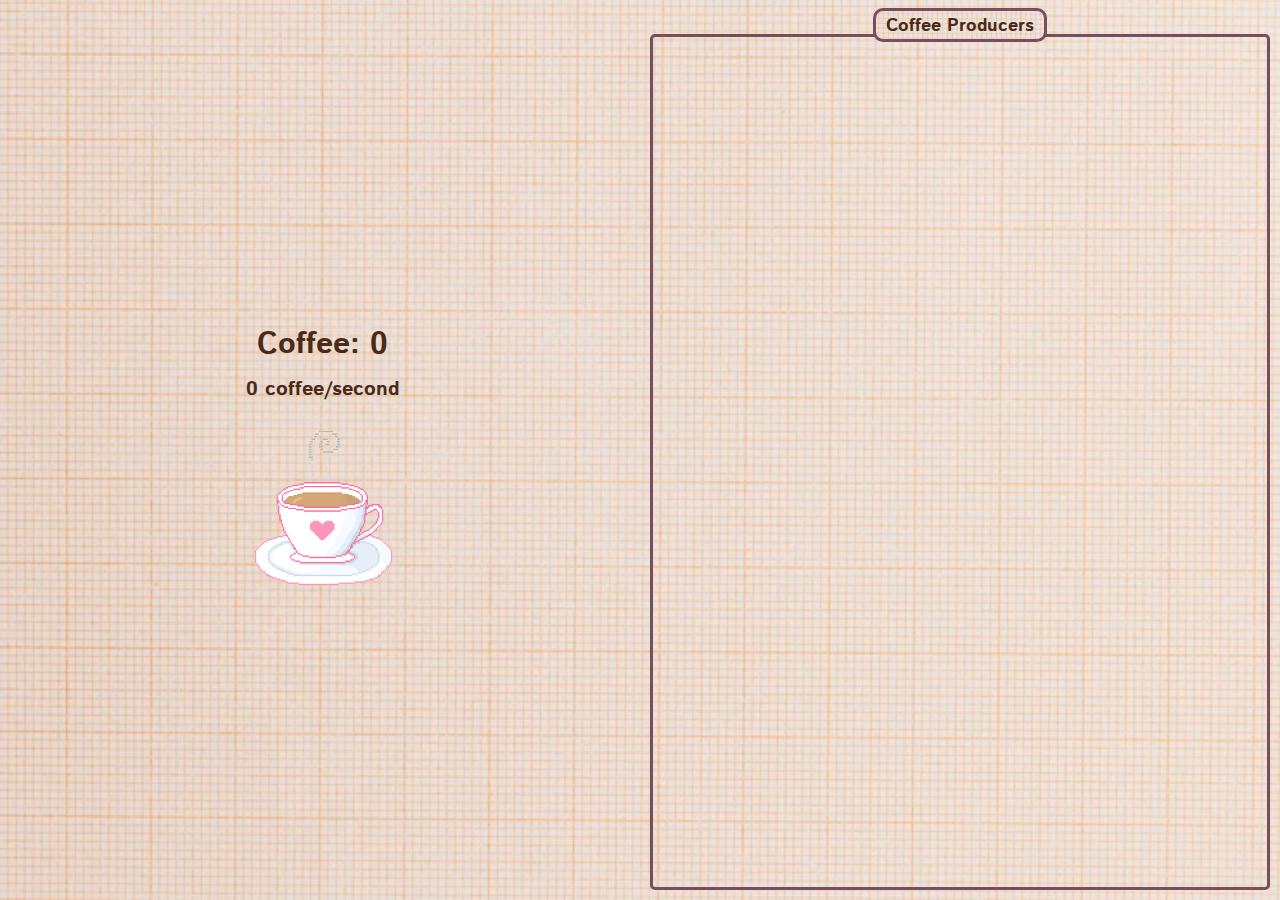
<file: coffee-clicker-game/index.html>
<!DOCTYPE html>
<html lang="en">

<head>
  <meta charset="UTF-8">
  <link rel="stylesheet" type="text/css" href="style.css">
  <link rel="stylesheet" href="https://fonts.googleapis.com/css?family=Istok+Web">
  <title>Coffee Clicker</title>
</head>

<body>
  <div class="column-container">
    <div class="column">
      <div class="container left">
        <div class="counter-container">Coffee: <span id="coffee_counter">0</span></div>
        <div class="cps-container"><span id="cps">0</span> coffee/second</div>
        <div id="big_coffee"><img src="coffee.gif" alt="coffee cup" /></div>
      </div>
    </div>
    <div class="column">
      <div class="column-header">Coffee Producers</div>
      <div class="container right" id="producer_container">
      </div>
    </div>
    <script type="text/javascript" src="data.js"></script>
    <script type="text/javascript" src="script.js"></script>
</body>

</html>
</file>
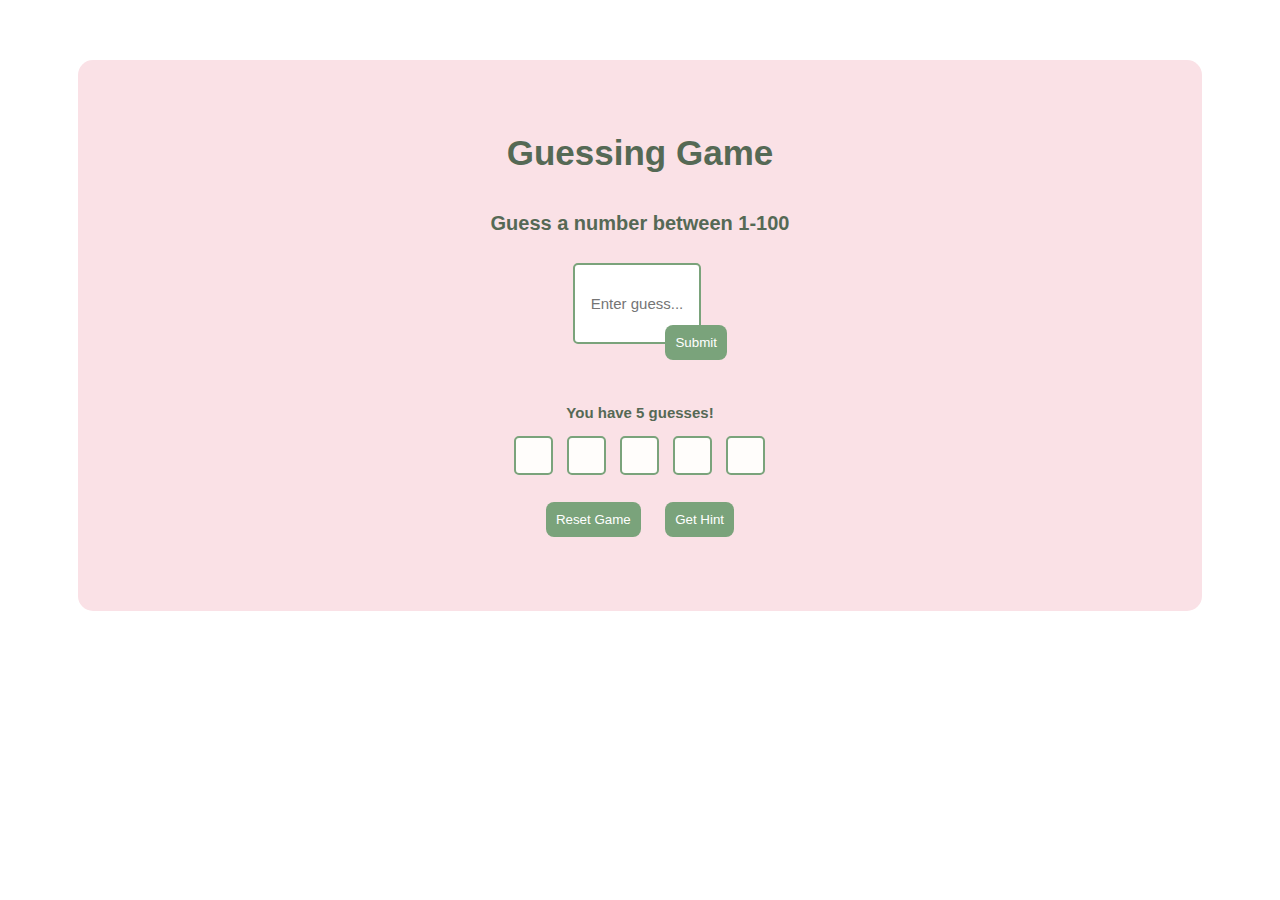
<file: guessing-game/index.html>
<!DOCTYPE html>
<html lang="en">

  <head>
    <meta charset="UTF-8">
    <meta name="viewport" content="width=device-width" />
    <title>Guessing Game</title>
    <link rel="stylesheet" href="main.css" />
  </head>

  <body>
    <div id="game-bg">
      <h1>Guessing Game</h1>

      <p>Guess a number between 1-100</p>

      <div id="user-input">
        <input id="guess" type="number" placeholder="Enter guess..." />
        <input id="submit-btn" class="button" type="submit" value="Submit" />
      </div>

      <p id="numGuesses">You have 5 guesses!</p>

      <div id="guess-list">
        <ul>
          <li></li>
          <li></li>
          <li></li>
          <li></li>
          <li></li>
        </ul>
      </div>

      <input id="reset-btn" class="button" type="button" value="Reset Game" />
      <input id="hint-btn" class="button" type="button" value="Get Hint" />
    </div>

    <script src='js/guessing-game.js'></script>
  </body>

</html>
</file>
<file: coffee-clicker-game/style.css>
* {
  box-sizing: border-box;
}

body {
  margin: 0px;
  color: #4b2a17;
  font-weight: bold;
  font-family: 'Istok Web', sans-serif;
  line-height: 1.4;
}

.column-container {
  display: flex;
  width: 100%;
  height: 100vh;
  min-width: 650px;
  background-image: url('pattern.jpg');
  background-position: center;
  background-repeat: no-repeat;
  background-size: cover;
}

.column {
  margin: 10px;
  margin-top: 0px;
  flex: 1;
  display: flex;
  flex-direction: column;
  align-items: center;
}

.container {
  width: 100%;
  height: calc(100vh - 40px);
}
.container.left {
  margin-top: 25px;
  margin-left: 5px;
  display: flex;
  flex-direction: column;
  align-items: center;
  justify-content: center;
}

.column-header {
  font-size: 18px;
  position: relative;
  top: 8px;
  background-image: url('pattern.jpg');
  background-position: center;
  border-radius: 10px;
  border: 3px solid #754f5b;
  padding-left: 10px;
  padding-right: 10px;
  padding-top: 3px;
}

#big_coffee {
  user-select: none;
  cursor: pointer;
}

#big_coffee img {
  width: 200px;
  padding-top: 5px;
}

#big_coffee img:active {
  /* Scale the coffee image to 0.95 of its original size */
  transform: scale(0.95);
}

.counter-container {
  font-size: 30px;
  margin: 10px;
}

.cps-container {
  font-size: 20px;
}

#producer_container {
  padding: 10px;
  overflow: auto;
  border: 3px solid #754f5b;
  border-radius: 5px;
}

/* style the scrollbar on the producer container to match theme of page */
#producer_container::-webkit-scrollbar {
  width: 12px;
}

#producer_container::-webkit-scrollbar-track {
  background: #f5ebe0;
}

#producer_container::-webkit-scrollbar-thumb {
  background: #b6a592;
  border-radius: 20px;
  border: 3px solid #f5ebe0;
}

.producer {
  margin-bottom: 5px;
  padding: 10px;
  border: 2px solid #c1abb2;
  border-radius: 4px;
  display: flex;
  justify-content: space-between;
  background-color: #decbb7;
  font-weight: normal;
  color: #4b2a17;
}

.producer-column {
  display: flex;
  flex-direction: column;
  justify-content: space-between;
}

.producer-title {
  font-size: 15px;
}

.producer-column .desc {
  font-size: 12px;
}

.producer button {
  font-size: 13px;
  width: 50px;
  background-color: #f5ebe0;
  border: 1px solid #c1abb2;
  border-radius: 6px;
  color: #f4acb7;
  cursor: pointer;
  padding-bottom: 2px;
}

.producer button:active {
  background-color: #fbf7f2;
  color: #db7196;
}
</file>
<file: guessing-game/main.css>
body {
    font-family: Arial, Helvetica, sans-serif;
    font-weight: bold;
    color: rgb(85, 105, 85);
}

h1 {
    font-size: 35px;
}

p {
    font-size: 20px;
    padding-top: 15px;
}

#game-bg {
    background-color: rgb(250, 225, 230);
    margin: auto;
    margin-top: 60px;
    width: 85%;
    text-align: center;
    padding: 50px 25px;
    border-radius: 15px;
}

p#numGuesses {
    font-size: 15px;
    margin-bottom: 0;
    margin-top: 20px;
}

/* style for all buttons */
.button {
    background-color: rgb(122, 163, 123);
    color: white;
    border: none;
    border-radius: 8px;
    padding: 10px;
}

.button:hover {
    background-color: rgb(105, 133, 105);
    transition: 0.5s;
}

input:focus {
    outline-color: rgb(108, 136, 108);
}

/* reset-btn */
#reset-btn {
    margin-right: 20px;
    margin-bottom: 24px;
}


/* user input and submit button */
div#user-input {
    margin: auto;
    width: 100%;
}

/* disable the default up-down arrows for Number input */
input::-webkit-outer-spin-button, input::-webkit-inner-spin-button {
    -webkit-appearance: none;
    margin: 0;
}

input#guess {
    border: 2px solid rgb(122, 163, 123);
    border-radius: 5px;
    color: rgb(85, 105, 85);
    font-size: 15px;
    height: 75px;
    width: 120px;
    margin-left: 60px;
    margin-top: 8px;
    margin-bottom: 25px;
    text-align: center;
}

input#submit-btn {
    position: relative;
    top: 38px;
    left: -40px;
}


/* styles the list for guesses (ul & li) */
#guess-list {
    margin: auto;
    width: 100%;
}

ul {
    display: inline-block;
    list-style-type: none; 
    padding: 0;
    margin-top: 8px;
}

li {
    float: left;
    background-color: rgb(255, 253, 251);
    border: 2px solid rgb(122, 163, 123);
    border-radius: 5px;
    line-height: 37px;
    margin: 7px;
    width: 35px;
    height: 35px;
}
</file>
